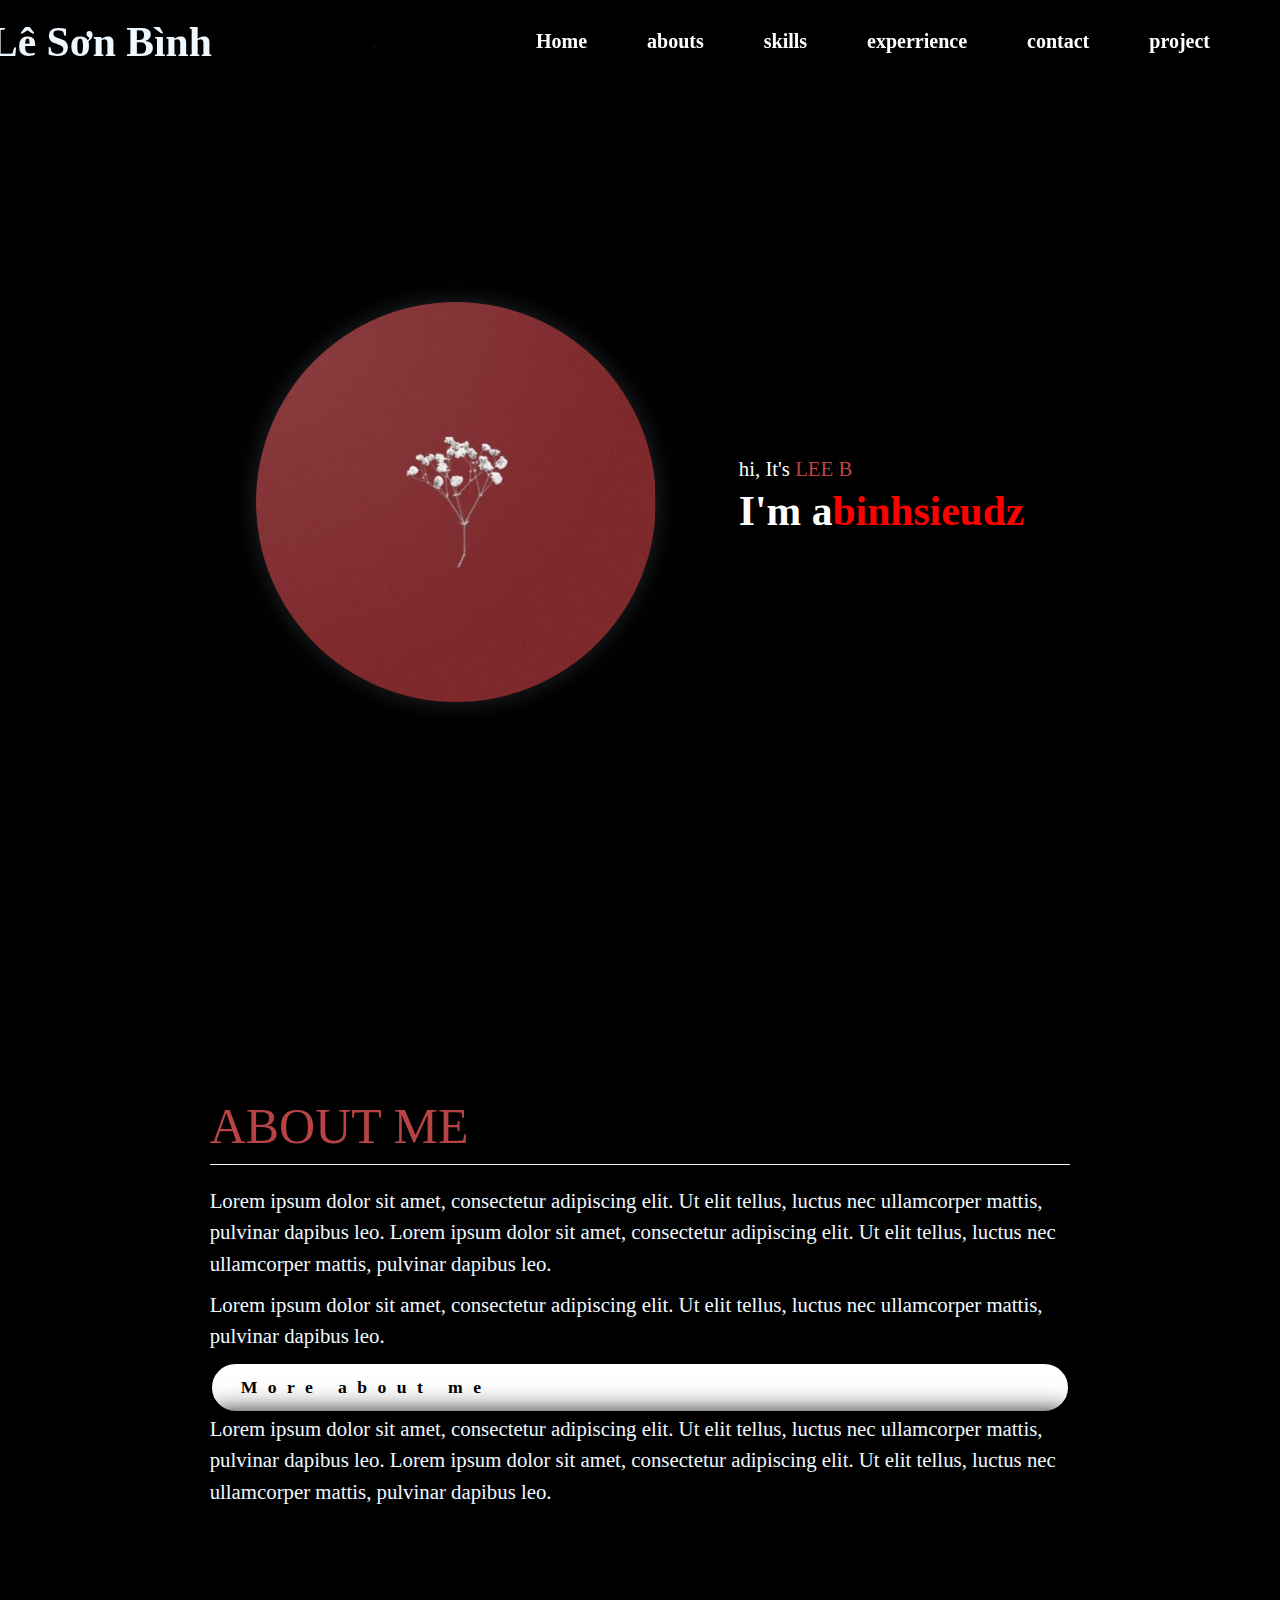
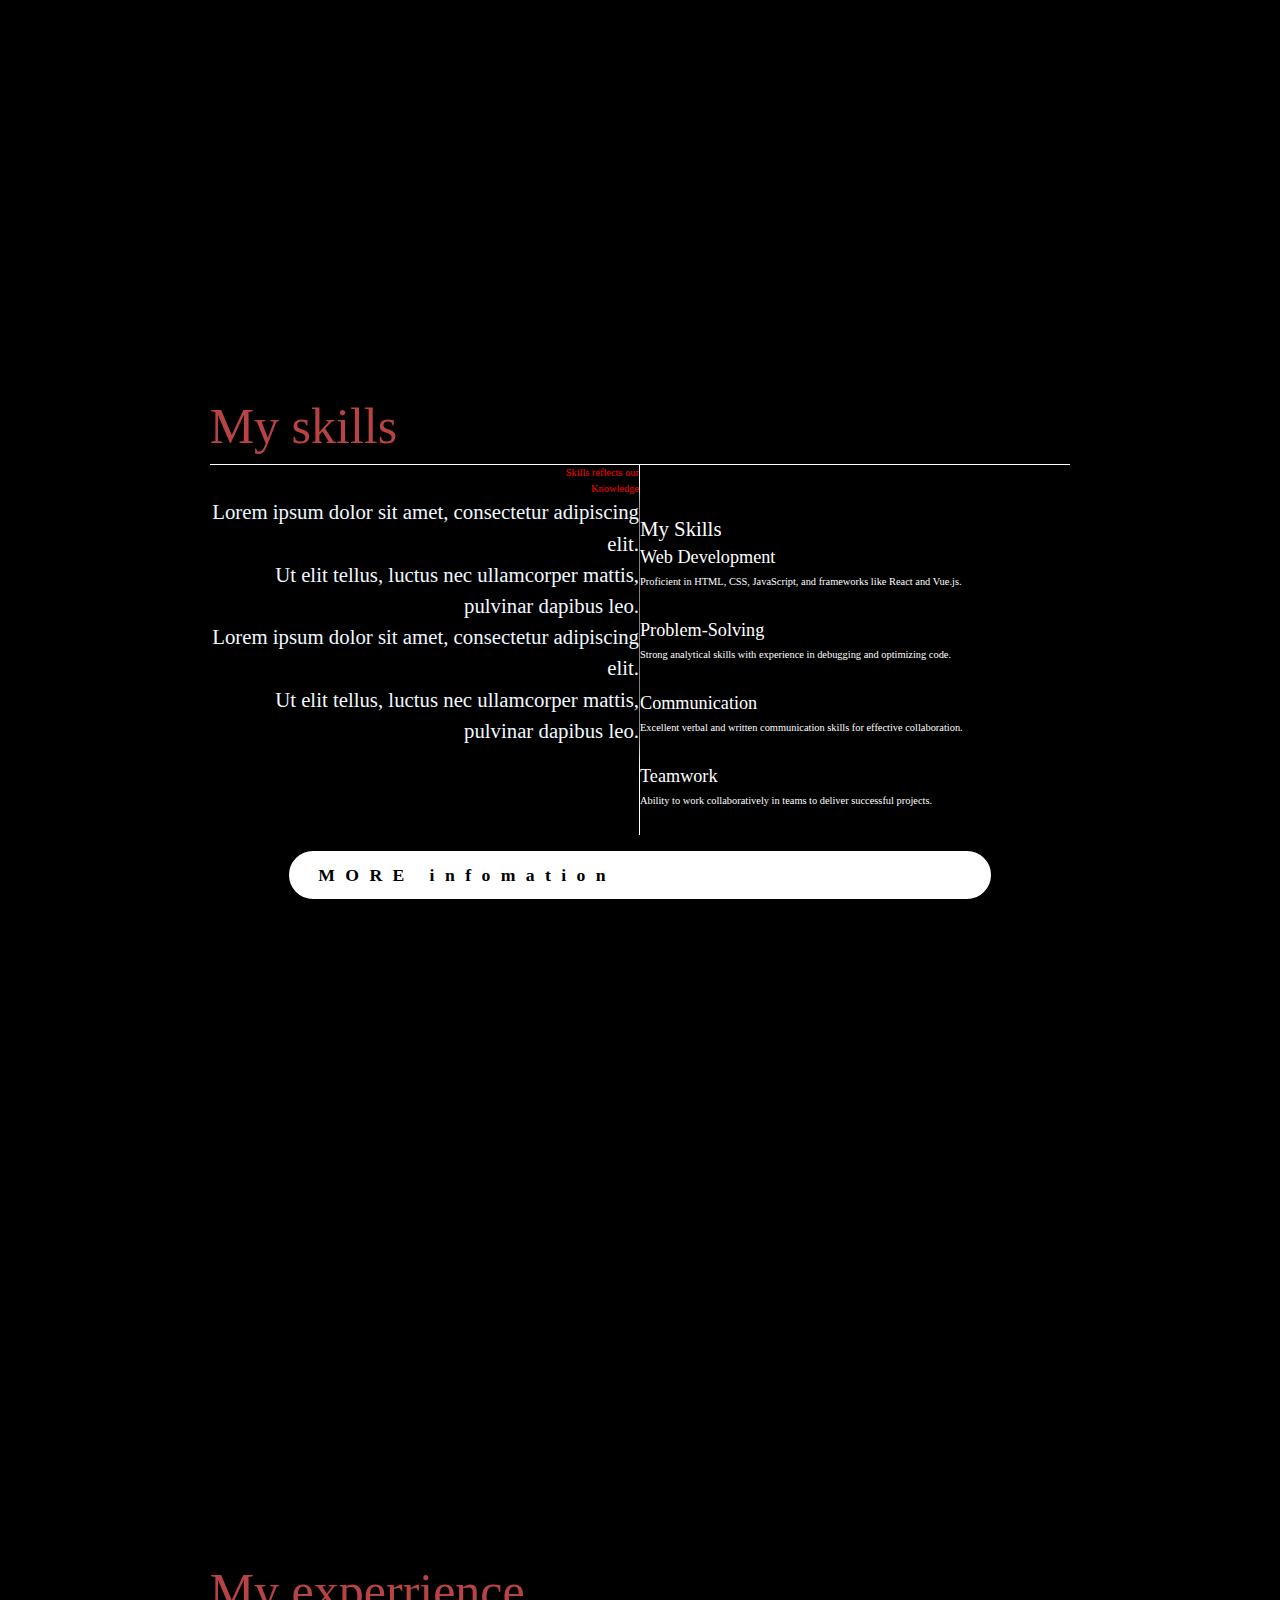
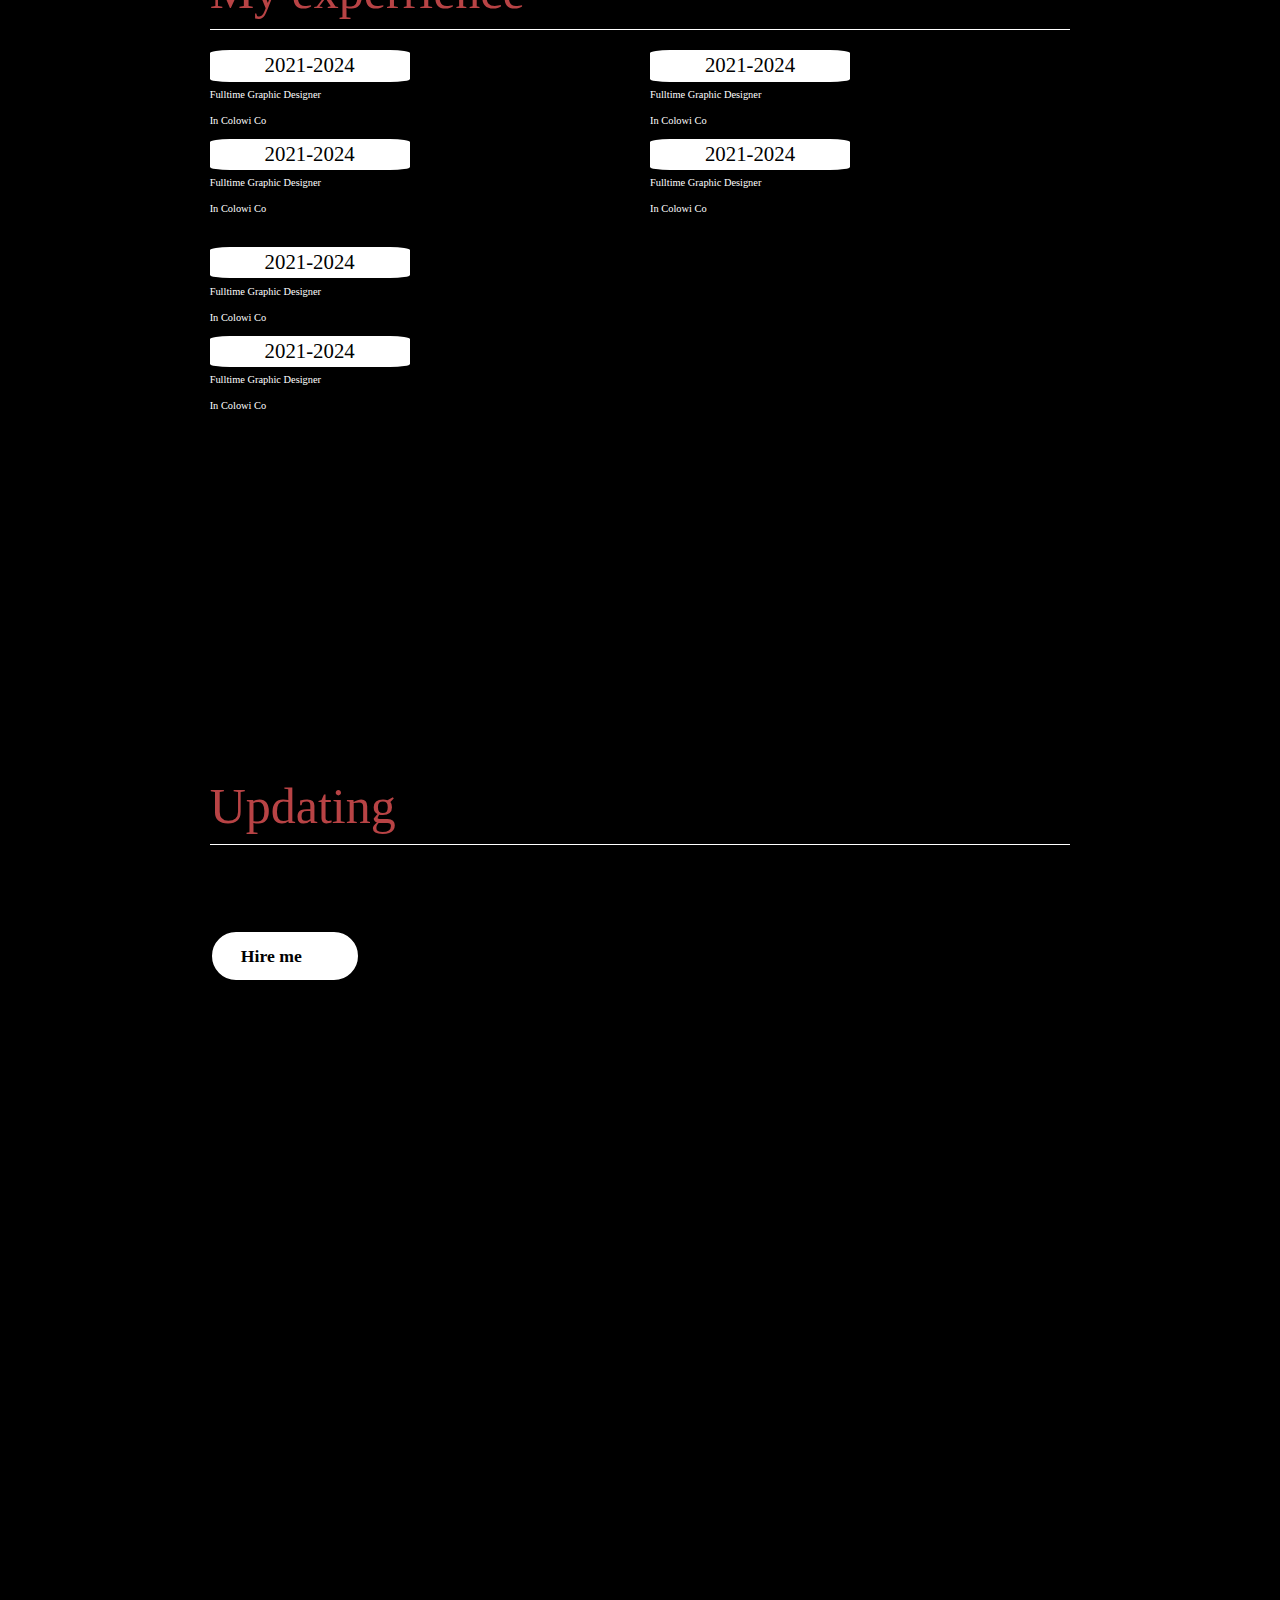
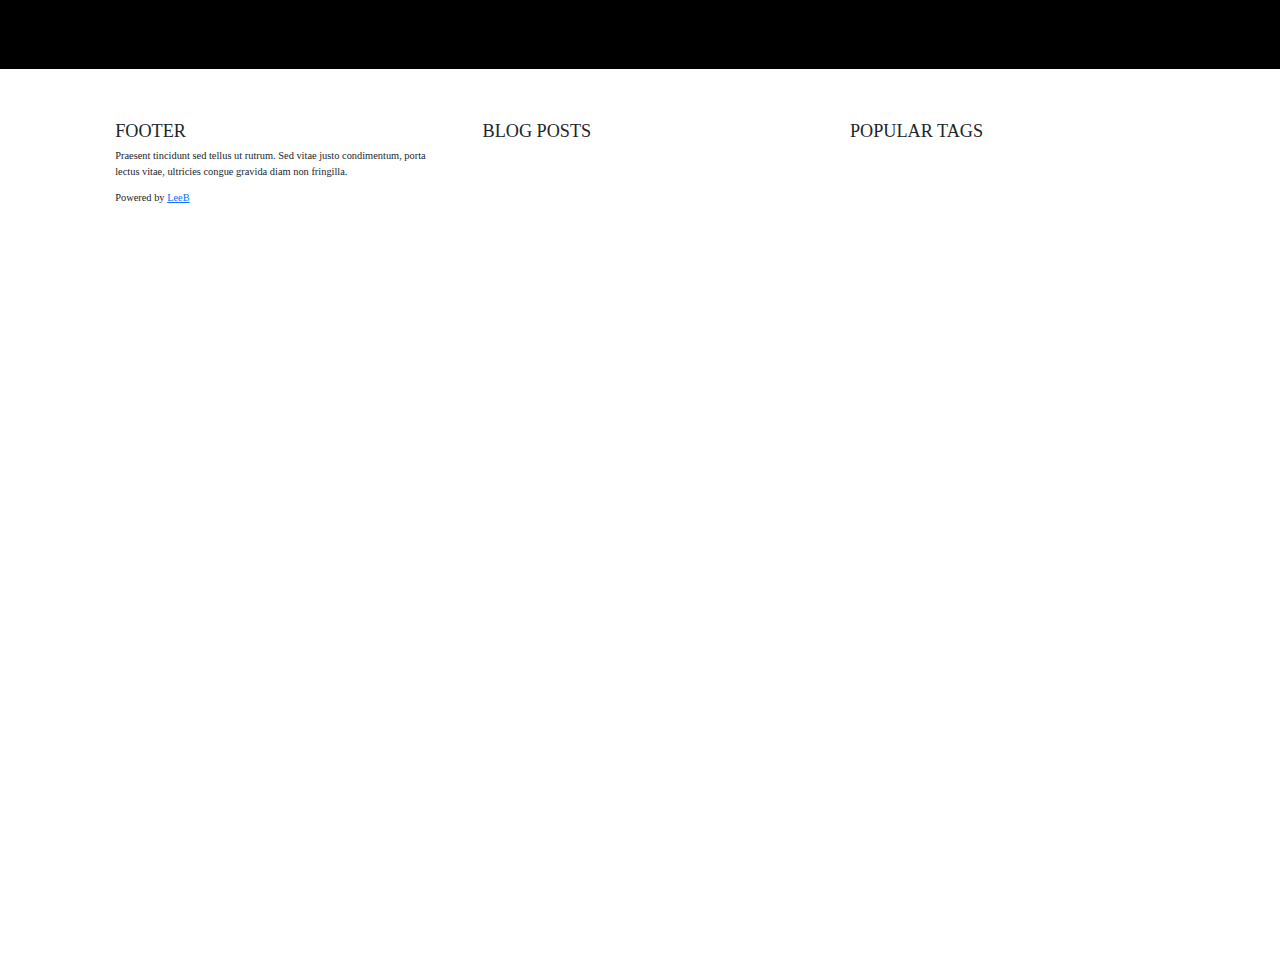
<file: index.html>
<!doctype html>
<html><!-- InstanceBegin template="/Templates/home.dwt" codeOutsideHTMLIsLocked="false" -->
<head>
<meta charset="utf-8">
<title>Untitled Document</title>
<link rel="stylesheet" href="baitapweb/baitaplon/home/home.css">
<link href="https://unpkg.com/boxicons@2.1.4/css/boxicons.min.css" rel="stylesheet">
<link href="https://cdn.jsdelivr.net/npm/bootstrap@5.3.3/dist/css/bootstrap.min.css" rel="stylesheet" 
integrity="sha384-QWTKZyjpPEjISv5WaRU9OFeRpok6YctnYmDr5pNlyT2bRjXh0JMhjY6hW+ALEwIH" crossorigin="anonymous">
<script src="https://cdn.jsdelivr.net/npm/bootstrap@5.3.3/dist/js/bootstrap.bundle.min.js" 
integrity="sha384-YvpcrYf0tY3lHB60NNkmXc5s9fDVZLESaAA55NDzOxhy9GkcIdslK1eN7N6jIeHz" crossorigin="anonymous">
</script>
</head>

<body>
	<section id="all">
	  <div id="head">
        <a href="#" class="logo" style="position: relative; top:0%">Lê Sơn Bình</a>,
            
            <nav>
                <div class="navbar navbar-expand-xl  text-black width:5rem">
                    <button class="navbar-toggler bg-white" data-bs-toggle="collapse" data-bs-target="#nav">
                        <span class="navbar-toggler-icon backgruond:(black,white) " id="navlogo"></span>
                    </button> 
                    <div class="collapse navbar-collapse" id="nav"> 
                        <div class="navbar-nav">
                            <ul class="navbar-nav"> 
                <a href="#">Home</a>
                <a href="#about">abouts</a>
                <a href="#skills">skills</a>
                <a href="#experrience">experrience</a>
                <a href="#contact">contact</a>
				<a href="project_mau.html">project</a>
                            </ul>
                        </div>
                    </div>
                </div>
            </nav>
        </div>
	  <!-- InstanceBeginEditable name="HOME_MAU" -->
      <section class="home">
        <div class="home-img"> <img src="img/f516f4b3-6bdd-45ef-9ed6-062fb7f49faf.jpg" alt="avt"> </div>
        <div class="home-content">
          <h2>hi, It's<span> LEE B</span></h2>
          <h3 class="typing-test">I'm a<span></span></h3>
          <p></p>
          <div class="small-icon"> <a href="#"><i class=""></i></a> </div>
        </div>
      </section>
      <!--About-->
      <section id="about">
        <h1 style="line-height: 80px; color: black;">ABOUT</h1>
        <div class="title" style="margin-bottom: 20px;border-bottom: 1px solid white"><span>ABOUT ME</span></div>
        <p class="ab">Lorem ipsum dolor sit amet, consectetur adipiscing elit.
          Ut elit tellus, luctus nec ullamcorper mattis, pulvinar dapibus leo.
          Lorem ipsum dolor sit amet, consectetur adipiscing elit. 
          Ut elit tellus, luctus nec ullamcorper mattis, pulvinar dapibus leo.</p>
        <p class="ab">Lorem ipsum dolor sit amet, consectetur adipiscing elit.
          Ut elit tellus, luctus nec ullamcorper mattis, pulvinar dapibus leo. </p>
        <a href="about_mau.html" id="btn1" target="_blank">More about me</a>
        <p class="ab">Lorem ipsum dolor sit amet, consectetur adipiscing elit. Ut elit tellus, 
          luctus nec ullamcorper mattis, pulvinar dapibus leo.
          Lorem ipsum dolor sit amet, consectetur adipiscing elit.
          Ut elit tellus, luctus nec ullamcorper mattis, pulvinar dapibus leo.</p>
      </section>
      <!--SKills-->
      <section classs="skills" id="skills">
        <h1 style="line-height: 80px; color: black;">ABOUT</h1>
        <div class="content">
          <div class="title" style="border-bottom: 1px solid white"><span>My skills</span></div>
          <div class="skills-details">
            <div class="text">
              <div class="topic" style="color: red"> Skills reflects our<br>
                Knowledge </div>
              <p class="kynang">Lorem ipsum dolor sit amet, consectetur adipiscing elit. <br>
                Ut elit tellus, luctus nec ullamcorper mattis, pulvinar dapibus leo. <br>
                Lorem ipsum dolor sit amet, consectetur adipiscing elit. <br>
                Ut elit tellus, luctus nec ullamcorper mattis, pulvinar dapibus leo.</p>
            </div>
            <section id="skills">
              <h2>My Skills</h2>
              <div class="skills">
                <div class="skill" style="--skill-level: 90%;">
                  <h3>Web Development</h3>
                  <p>Proficient in HTML, CSS, JavaScript, and frameworks like React and Vue.js.</p>
                  <div class="progress-bar"> <span></span> </div>
                </div>
                <div class="skill" style="--skill-level: 80%;">
                  <h3>Problem-Solving</h3>
                  <p>Strong analytical skills with experience in debugging and optimizing code.</p>
                  <div class="progress-bar"> <span></span> </div>
                </div>
                <div class="skill" style="--skill-level: 85%;">
                  <h3>Communication</h3>
                  <p>Excellent verbal and written communication skills for effective collaboration.</p>
                  <div class="progress-bar"> <span></span> </div>
                </div>
                <div class="skill" style="--skill-level: 75%;">
                  <h3>Teamwork</h3>
                  <p>Ability to work collaboratively in teams to deliver successful projects.</p>
                  <div class="progress-bar"> <span>&nbsp;</span> </div>
                </div>
              </div>
              <div> <a href="skill_mau.html" id="btn1" target="_blank">MORE infomation</a> </div>
            </section>
          </div>
        </div>
      </section>
      <!--EXPER-->
      <section id="experrience">
        <h1 style="line-height: 80px; color: black;">experrience</h1>
        <div class="title" style="margin-bottom: 20px;border-bottom: 1px solid white;"><span>My experrience</span></div>
        <div id="ex">
          <div id="header">
            <div class="smallbox">
              <h2>2021-2024</h2>
              <p>Fulltime Graphic Designer</p>
              <p>In Colowi Co</p>
            </div>
            <div class="smallbox">
              <h2>2021-2024</h2>
              <p>Fulltime Graphic Designer</p>
              <p>In Colowi Co</p>
            </div>
          </div>
          <div id="sidebar">
            <div class="smallbox">
              <h2>2021-2024</h2>
              <p>Fulltime Graphic Designer</p>
              <p>In Colowi Co</p>
            </div>
            <div class="smallbox">
              <h2>2021-2024</h2>
              <p>Fulltime Graphic Designer</p>
              <p>In Colowi Co</p>
            </div>
          </div>
          <div id="content">
            <div class="smallbox">
              <h2>2021-2024</h2>
              <p>Fulltime Graphic Designer</p>
              <p>In Colowi Co</p>
            </div>
            <div class="smallbox">
              <h2>2021-2024</h2>
              <p>Fulltime Graphic Designer</p>
              <p>In Colowi Co</p>
            </div>
          </div>
        </div>
      </section>
      <section id="contact">
        <div class="title" style="position: relative;bottom: 0%; border-bottom: 1px solid white;"><span>Updating</span></div>
        <h1 style="line-height: 80px; color: black;">ABOUT</h1>
        <a href="contact_mau.html" id="btn" target="_blank">Hire me</a> </section>
	  <!-- InstanceEndEditable --></section>
<!-- InstanceBeginEditable name="HOME_MAU1" -->
		<section class="foot" style="display: flex;justify-content: space-between;">
		  <div id="Lfoot" style="width: 30%">
		    <h3>FOOTER</h3>
		    <p>Praesent tincidunt sed tellus ut rutrum. Sed vitae justo condimentum, porta lectus vitae, ultricies congue gravida diam non fringilla.</p>
		    <p>Powered by <a href="https://www.facebook.com/sonbinh.goodboy/photos" target="_blank">LeeB</a></p>
	      </div>
		  <div id="Cfoot" style="width: 30%;display: inline;">
		    <h3>BLOG POSTS</h3>
		    <box-icon style="width:50px" name="phone"></box-icon>
		    <box-icon type="logo" name="meta"></box-icon>
	      </div>
		  <div id="Rfoot" style="width: 30%">
		    <h3>POPULAR TAGS</h3>
		    <p></p>
	      </div>
</section>
<!-- InstanceEndEditable -->
</body>	

<!-- InstanceEnd --></html>
</file>
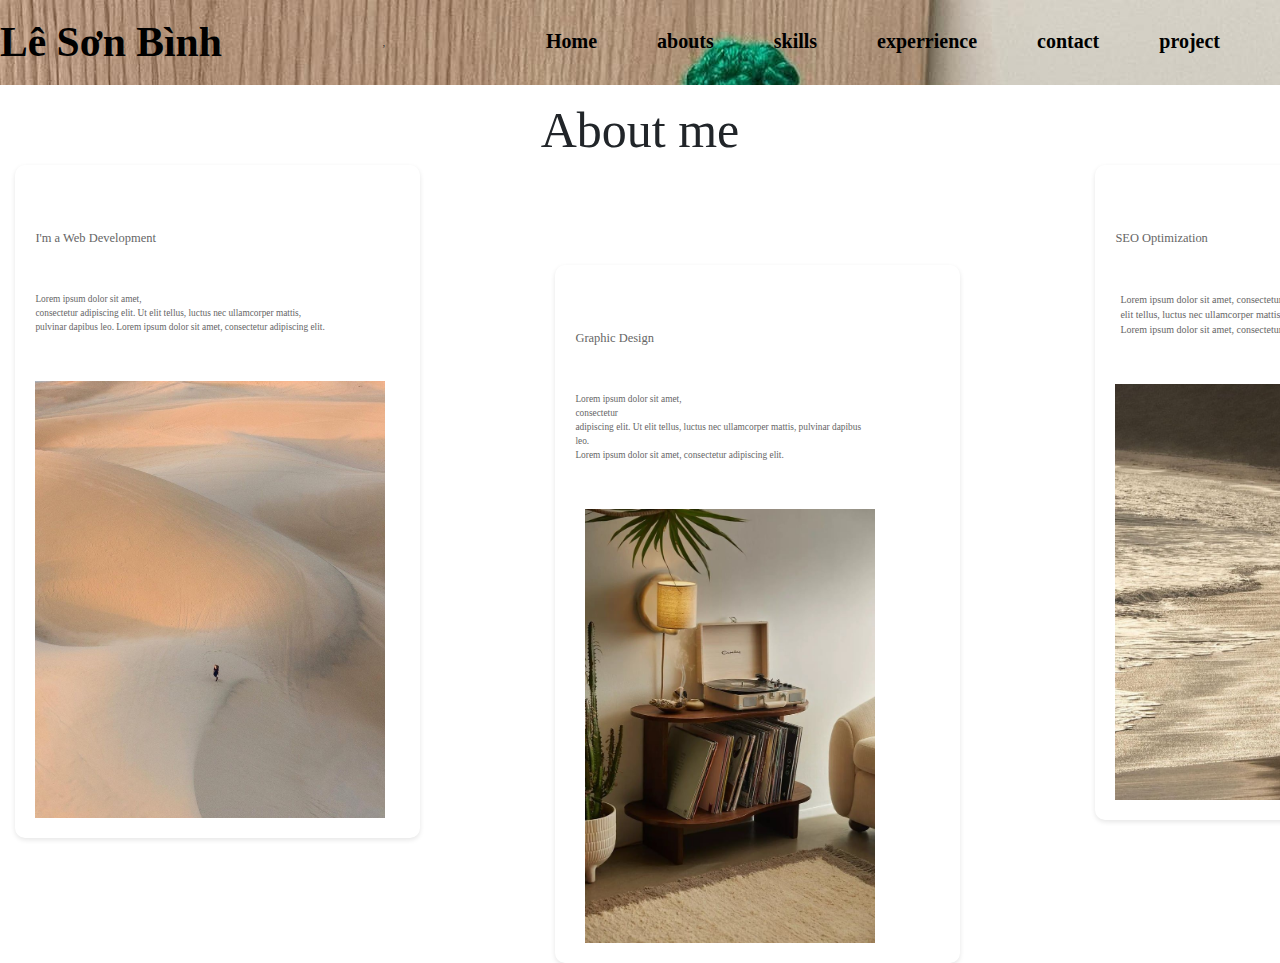
<file: about_mau.html>
<!doctype html>
<html><!-- InstanceBegin template="/Templates/about.dwt" codeOutsideHTMLIsLocked="false" -->
<head>
<meta charset="utf-8">
<title>Untitled Document</title>
<link rel="stylesheet" href="baitapweb/baitaplon/about/about.css">
<link href="https://cdn.jsdelivr.net/npm/bootstrap@5.3.3/dist/css/bootstrap.min.css" rel="stylesheet" 
integrity="sha384-QWTKZyjpPEjISv5WaRU9OFeRpok6YctnYmDr5pNlyT2bRjXh0JMhjY6hW+ALEwIH" crossorigin="anonymous">
<script src="https://cdn.jsdelivr.net/npm/bootstrap@5.3.3/dist/js/bootstrap.bundle.min.js" 
integrity="sha384-YvpcrYf0tY3lHB60NNkmXc5s9fDVZLESaAA55NDzOxhy9GkcIdslK1eN7N6jIeHz" crossorigin="anonymous">
</script>
</head>
<body>
 <div id="head">
    <a href="#" class="logo" style="position: relative; top:0%">Lê Sơn Bình</a>,
        
        <nav>
            <div class="navbar navbar-expand-xl  text-black width:5rem">
                <button class="navbar-toggler bg-white" data-bs-toggle="collapse" data-bs-target="#nav">
                    <span class="navbar-toggler-icon backgruond:(black,white) " id="navlogo"></span>
                </button> 
                <div class="collapse navbar-collapse" id="nav"> 
                    <div class="navbar-nav">
                        <ul class="navbar-nav"> 
							<a href="index.html" target="_blank">Home</a>
							<a href="about_mau.html">abouts</a>
							<a href="skill_mau.html" target="_blank">skills</a>
							<a href="skill_mau.html">experrience</a>
							<a href="contact_mau.html" target="_blank">contact</a>
							<a href="project_mau.html">project</a>
							
                        </ul>
                    </div>
                </div>
            </div>
        </nav>
    </div>
<!-- InstanceBeginEditable name="about_mau" -->
	<section class="body">
	  <div style="padding-top: 100px;text-align: center;" class="head">
	    <h2 style="font-size: 50px;transition: 1s ease">About me</h2>
      </div>
	  <div class="services" style="display: flex;justify-content: space-between;">
	    <div id="Lbody" style="margin-left: 10px;">
	      <div class="box"> <i class="fas fa-code"></i>
	        <h3>I'm a Web Development</h3>
	        <p >Lorem ipsum dolor sit amet,<br>
	          consectetur adipiscing elit.
	          Ut elit tellus, luctus nec
	          ullamcorper mattis,<br>
	          pulvinar dapibus leo.
	          Lorem ipsum dolor sit amet, consectetur adipiscing elit.</p>
	        <img style="width: 70%" src="img/sand.jpg"> </div>
        </div>
	    <div id="Cbody" style="padding-top: 100px">
	      <div class="box"> <i class="fas fa-paint-brush"></i>
	        <h3>Graphic Design</h3>
	        <p style="width: 60%">Lorem ipsum dolor sit amet, <br>
	          consectetur<br>
	          adipiscing elit.
	          Ut elit tellus, luctus nec ullamcorper mattis, pulvinar dapibus leo.<br>
	          Lorem ipsum dolor sit amet, consectetur adipiscing elit.</p>
	        <img style="width: 60%;padding-left: 10px;" src="img/98319670-5cfc-4704-b4d7-1bb8b56c75b7.jpg"> </div>
        </div>
	    <div id="Rbody" >
	      <div class="box"> <i class="fas fa-search"></i>
	        <h3>SEO Optimization</h3>
	        <p style="margin-left: 5px;;font-size: 10px;font-family: Georgia;box-shadow: black;width:50%">Lorem ipsum dolor sit amet, 	consectetur adipiscing elit.
	          Ut elit tellus, luctus nec ullamcorper mattis, pulvinar dapibus leo.
	          Lorem ipsum dolor sit amet, consectetur adipiscing elit.</p>
	        <img style="width: 70%" src="img/sea.jpg"> </div>
        </div>
      </div>
</section>
<!-- InstanceEndEditable -->
</body>
<!-- InstanceEnd --></html>
</file>
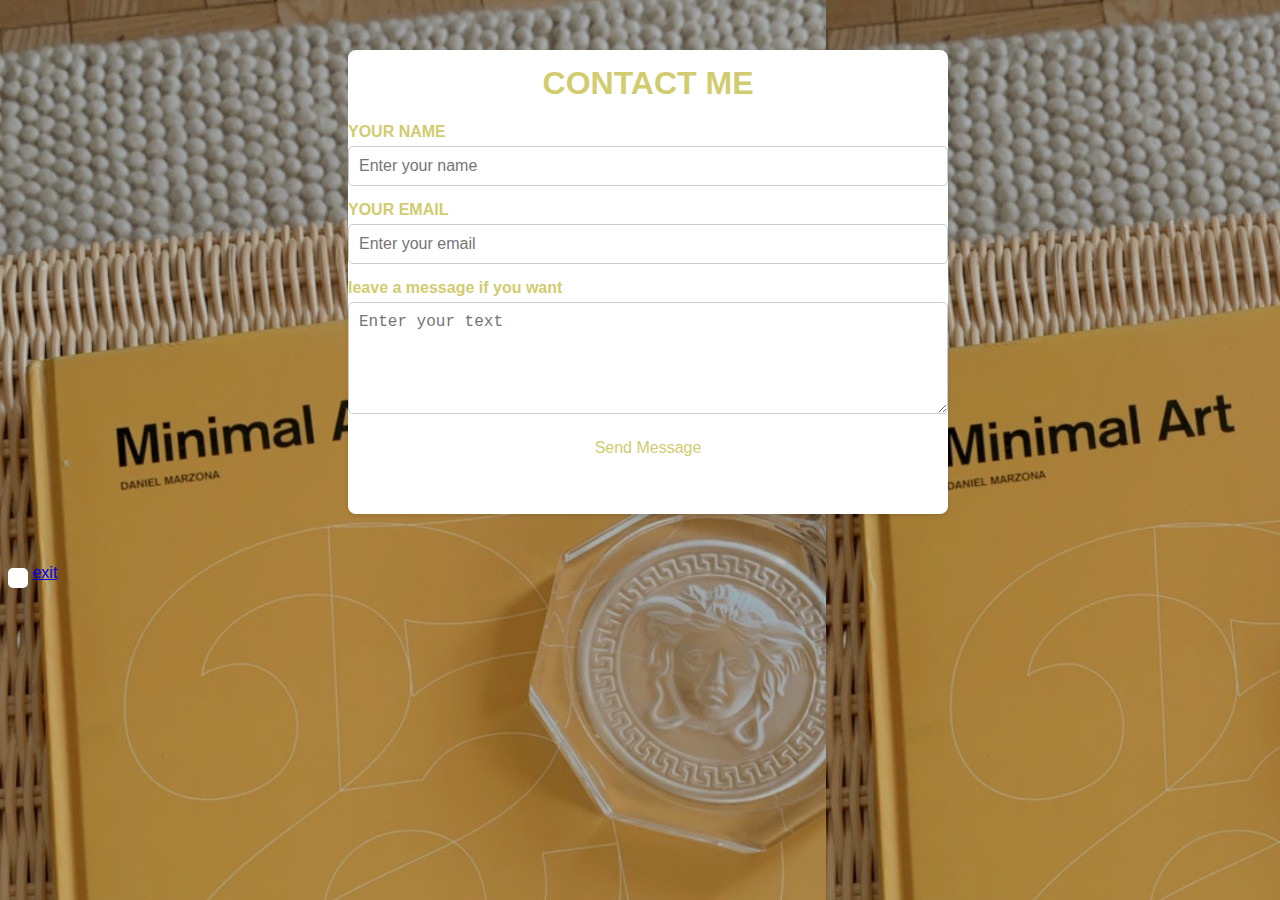
<file: contact_mau.html>
<!doctype html>
<html><!-- InstanceBegin template="/Templates/contact.dwt" codeOutsideHTMLIsLocked="false" -->
<head>
<meta charset="utf-8">
<title>Untitled Document</title>
<link rel="stylesheet" href="baitapweb/baitaplon/contact/contact.css">
</head>

<body>
	<section id="all">
    <div class="container">
        <h1 style="color: #D1CC70">CONTACT ME</h1>
        <form action="#" method="post">
            <label for="name" style="color: #D1CC70">YOUR NAME</label>
            <input type="text" id="Name" name="name" placeholder="Enter your name" required>

            <label for="email" style="color: #D1CC70">YOUR EMAIL</label>
            <input type="email" id="Email" name="email" placeholder="Enter your email" required>

            <label for="message" style="color: #D1CC70" >leave a message if you want</label>
            <textarea id="message" id="Message" rows="5" placeholder="Enter your text"></textarea>

            <button type="submit" onclick="send()" style="color: #D1CC70"><a href="#" style="color: #D1CC70">Send Message</a></button>
            <p id="in"></p>
        </form>
    </div>
    <!-- InstanceBeginEditable name="contact_mau" -->
    <button style="text-decoration: none"></button>
    <a href="index.html">exit</a><!-- InstanceEndEditable --></section>
	<script src="baitapweb/baitaplon/contact/contact.js"></script>
</body>
<!-- InstanceEnd --></html>
</file>
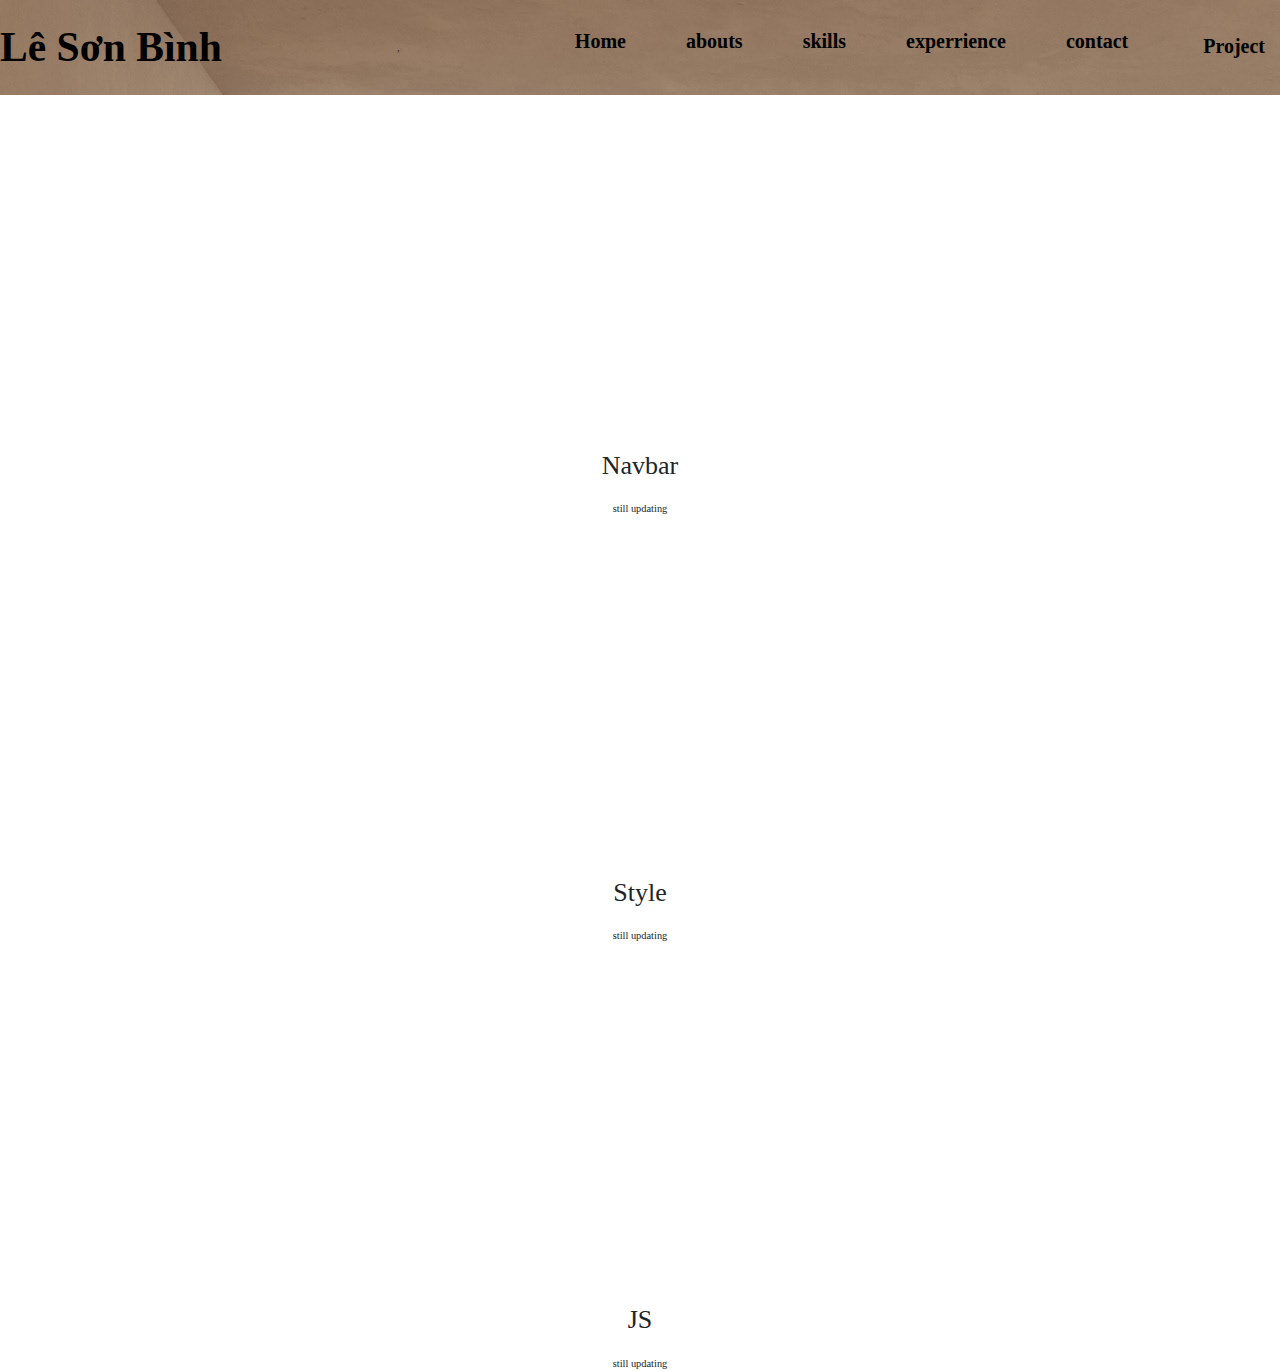
<file: project_mau.html>
<!doctype html>
<html><!-- InstanceBegin template="/Templates/project.dwt" codeOutsideHTMLIsLocked="false" -->
<head>
<meta charset="utf-8">
<title>Untitled Document</title>
<link rel="stylesheet" href="baitapweb/baitaplon/project/project.css">
<link href="https://cdn.jsdelivr.net/npm/bootstrap@5.3.3/dist/css/bootstrap.min.css" rel="stylesheet" 
integrity="sha384-QWTKZyjpPEjISv5WaRU9OFeRpok6YctnYmDr5pNlyT2bRjXh0JMhjY6hW+ALEwIH" crossorigin="anonymous">
<script src="https://cdn.jsdelivr.net/npm/bootstrap@5.3.3/dist/js/bootstrap.bundle.min.js" 
integrity="sha384-YvpcrYf0tY3lHB60NNkmXc5s9fDVZLESaAA55NDzOxhy9GkcIdslK1eN7N6jIeHz" crossorigin="anonymous">
</script>
</head>

<body>
 <div id="head">
        <a href="#" class="logo" style="position: relative; top:0%">Lê Sơn Bình</a>,
            
            <nav>
                <div class="navbar navbar-expand-lg  text-black width:5rem">
                    <button class="navbar-toggler bg-white" data-bs-toggle="collapse" 
                    data-bs-target="#nav">
                        <span class="navbar-toggler-icon backgruond:(black,white) "
                         id="navlogo"></span>
                    </button> 
                    <div class="collapse navbar-collapse" id="nav"> 
                        <div class="navbar-nav">
                            <ul class="navbar-nav"> 
                               <a href="index.html" target="_blank">Home</a>
							<a href="about_mau.html">abouts</a>
							<a href="skill_mau.html" target="_blank">skills</a>
							<a href="skill_mau.html">experrience</a>
							<a href="contact_mau.html" target="_blank">contact</a>
								 <li class="nav-item" href="#"><a href="#">Project</a>
                                    <ul>
                                        <li class="nav-item"><a href="#1">1</a></li>
                                        <li class="nav-item"><a href="#2">2</a></li>
                                        <li class="nav-item"><a href="#3">3</a></li>
                                    </ul>
                                </li>
                            </ul>
                        </div>
                    </div>
                </div>
            </nav>
	 </div>
 <!-- InstanceBeginEditable name="project_mau" -->
 <div style="padding-top: 100px;text-align: center" id="body">
   <section style="padding-top: 200px" id="1">
     <h1 style="margin-top: 150px">Navbar</h1>
     <p style="margin-top: 20px">still updating</p>
     <span></span> </section>
   <section style="padding-top: 200px" id="2">
     <h1 style="margin-top: 150px">Style</h1>
     <p style="margin-top: 20px">still updating</p>
     <span></span> </section>
   <section style="padding-top: 200px" id="3">
     <h1 style="margin-top: 150px">JS</h1>
     <p style="margin-top: 20px">still updating</p>
     <span></span> </section>
 </div>
 <!-- InstanceEndEditable -->
</body>
<!-- InstanceEnd --></html>
</file>
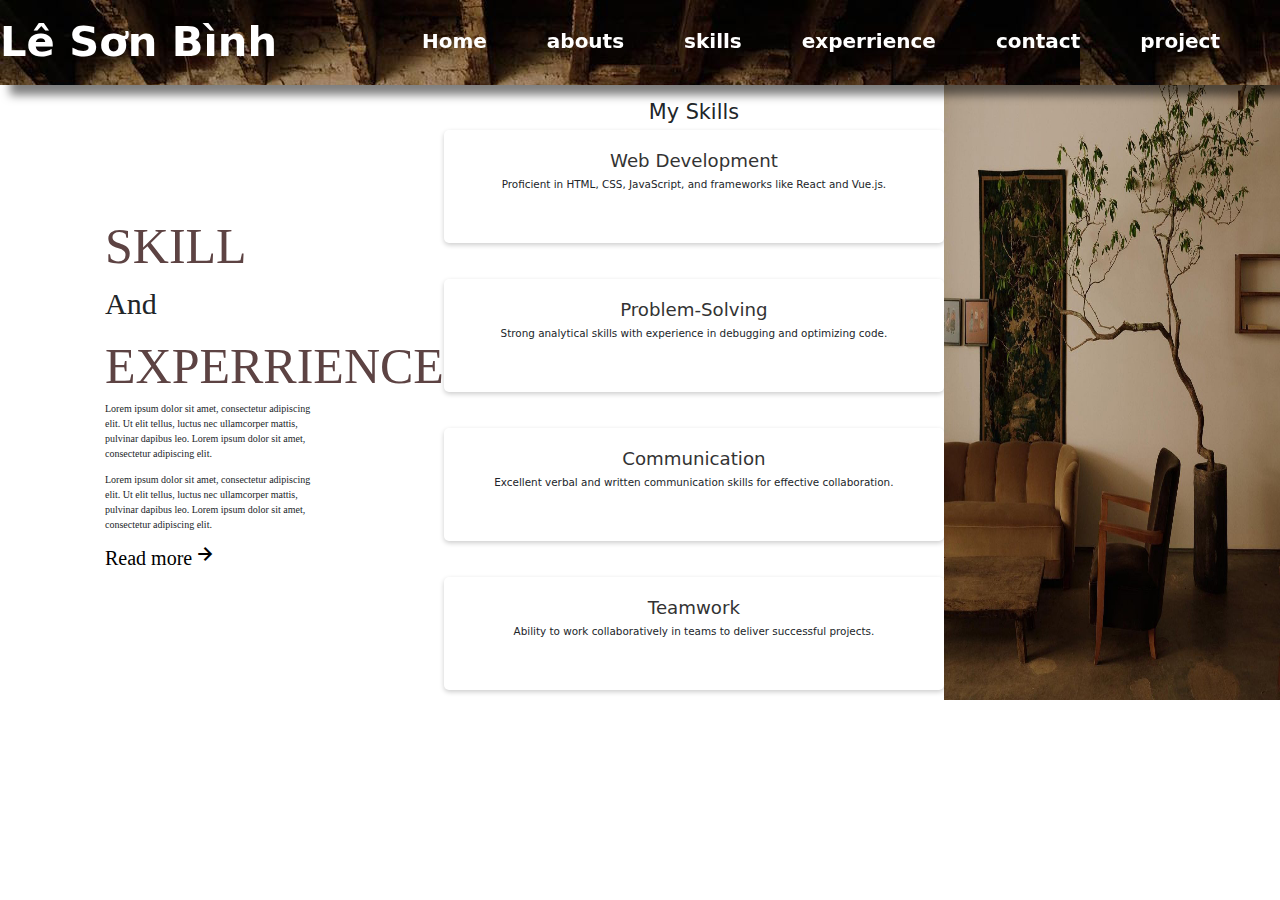
<file: skill_mau.html>
<!doctype html>
<html><!-- InstanceBegin template="/Templates/skill.dwt" codeOutsideHTMLIsLocked="false" -->
<head>
<meta charset="utf-8">
<title>Untitled Document</title>
<link rel="stylesheet" href="baitapweb/baitaplon/skill/skill.css">
	<link href='https://unpkg.com/boxicons@2.1.4/css/boxicons.min.css' rel='stylesheet'>

<link href="https://cdn.jsdelivr.net/npm/bootstrap@5.3.3/dist/css/bootstrap.min.css" rel="stylesheet" 
integrity="sha384-QWTKZyjpPEjISv5WaRU9OFeRpok6YctnYmDr5pNlyT2bRjXh0JMhjY6hW+ALEwIH" crossorigin="anonymous">
<script src="https://cdn.jsdelivr.net/npm/bootstrap@5.3.3/dist/js/bootstrap.bundle.min.js" 
integrity="sha384-YvpcrYf0tY3lHB60NNkmXc5s9fDVZLESaAA55NDzOxhy9GkcIdslK1eN7N6jIeHz" crossorigin="anonymous">
</script>
</head>
 <body>
    <div id="head">
        <a href="#" class="logo" style="position: relative; top:0%">Lê Sơn Bình</a>,
            
            <nav>
                <div class="navbar navbar-expand-xl  text-black width:5rem">
                    <button class="navbar-toggler bg-white" data-bs-toggle="collapse" data-bs-target="#nav">
                        <span class="navbar-toggler-icon backgruond:(black,white) " id="navlogo"></span>
                    </button> 
                    <div class="collapse navbar-collapse" id="nav"> 
                        <div class="navbar-nav">
                            <ul class="navbar-nav"> 
                       		<a href="index.html" target="_blank">Home</a>
							<a href="about_mau.html">abouts</a>
							<a href="skill_mau.html" target="_blank">skills</a>
							<a href="skill_mau.html">experrience</a>
							<a href="contact_mau.html" target="_blank">contact</a>
							<a href="project_mau.html">project</a>
                            </ul>
                        </div>
                    </div>
                </div>
            </nav>
        </div>
    <!-- InstanceBeginEditable name="SKILL_MAU" -->
    <section class="header">
      <div id="Lheader" style="background-color:#FFFFFF;height: 700px;width: 40%">
        <p style="color:  greenyellow;margin-bottom: 200px;">skill</p>
        <h1 class="Ex">SKILL</h1>
        <p style="margin-left: 105px;;font-size: 30px;font-family: Georgia;box-shadow: black;width:20%">And</p>
        <h1 class="Ex" >EXPERRIENCE</h1>
        <p style="margin-left: 105px;;font-size: 10px;font-family: Georgia;box-shadow: black;width:50%">Lorem ipsum dolor sit amet, 	consectetur adipiscing elit.
          Ut elit tellus, luctus nec ullamcorper mattis, pulvinar dapibus leo.
          Lorem ipsum dolor sit amet, consectetur adipiscing elit.</p>
        <p style="margin-left: 105px;;font-size: 10px;font-family: Georgia;box-shadow: black;width:50%">Lorem ipsum dolor sit amet, 	consectetur adipiscing elit.
          Ut elit tellus, luctus nec ullamcorper mattis, pulvinar dapibus leo.
          Lorem ipsum dolor sit amet, consectetur adipiscing elit.</p>
        <a class="read"href="https://www.facebook.com/sonbinh.goodboy" target="_blank">Read more<i style="font-size: 25px;color: black" class='bx bx-right-arrow-alt'></i></a> </div>
      <div id="Cheader" style="margin-top: 100px">
        <h2 style="text-align: center">My Skills</h2>
        <div class="skills">
          <div class="skill" style="--skill-level: 90%;">
            <h3>Web Development</h3>
            <p>Proficient in HTML, CSS, JavaScript, and frameworks like React and Vue.js.</p>
            <div class="progress-bar"> <span></span> </div>
          </div>
          <div class="skill" style="--skill-level: 80%;">
            <h3>Problem-Solving</h3>
            <p>Strong analytical skills with experience in debugging and optimizing code.</p>
            <div class="progress-bar"> <span></span> </div>
          </div>
          <div class="skill" style="--skill-level: 85%;">
            <h3>Communication</h3>
            <p>Excellent verbal and written communication skills for effective collaboration.</p>
            <div class="progress-bar"> <span></span> </div>
          </div>
          <div class="skill" style="--skill-level: 75%;">
            <h3>Teamwork</h3>
            <p>Ability to work collaboratively in teams to deliver successful projects.</p>
            <div class="progress-bar"> <span></span> </div>
          </div>
        </div>
      </div>
      <div id="Rheader" style="background-color: greenyellow;height: 700px;width: 40%"> <img src="img/fd4d313a-1322-4e82-82b1-96969dbe18e2.png"> </div>
    </section>
    <!-- InstanceEndEditable -->
 </body>
<!-- InstanceEnd --></html>
</file>
<file: baitapweb/baitaplon/home/home.css>
/* CSS Document */

* {
    margin: 0;
    padding: 0;
    box-sizing: border-box;
    border: none;
    outline: none;
    font-family: Cambria, "Hoefler Text", 
    "Liberation Serif", Times, "Times New Roman", "serif";
    
}
#all{
	background-color: black
}
html {
    font-size: 65%
}

body {
    width: 100%;
    height: 100vh;
    overflow-x: hidden;
    background-color: black;
}
@media (max-width:750px){
	body{
		
	}
}
#head {
    position: fixed;
	top:0%;
	right: 10px;
    width: 100%;
    background-color: transparent;
    filter: drop-shadow(10px 10px 5px rgba(0, 0, 0, 0.5));
    display: flex;
    justify-content: space-between;
    align-items: center;
    z-index: 100;	
}
.logo {
    font-size: 4rem;
    color: aliceblue;
    font-weight: 800;
    cursor:default;
    transition: 0.5s ease;
    text-decoration: none;
}

    .logo:hover {
        transform: scale(1.1);
    }
@media (max-width:750px){
    .logo{
        position: fixed;
    }
}
nav a {
    font-size: 2.3rem;
    color: white;
    margin-left: 1rem;
    font-weight: 700;
    transition: 0.5s ease;
    border-bottom: 3px solid transparent;
}

    nav a:hover,
    nav a.active {
        color:white ;
        border-bottom: 3px solid #000000;
    }

@media (max-width:992px) {
    nav {
        position: relative;
        top:0;
        width: 20%;
        border-left: 3px solid white;
        border-bottom: 3px solid white;
        border-bottom-left-radius: 2rem;
        border-top-left-radius: 2rem;
        padding: 2rem;
        background-color: black;
        border-top: 0.1rem solid white;
    }

@media (max-width:750px) {
    #navlogo{
        position: relative;
		right: 0px;
    }
    
}
}            
@media (max-width:750px){
    .logo{
        position: fixed;
        left: 2rem;
    }
}                                  


nav.active {
    display: flex;
}

nav a {
    font-size: 20px;
    margin: 2rem 0;
    padding-right: 60px;
    text-decoration: none;
}

    nav a:hover,
    nav a.active {
        padding: 1rem;
        border-radius: 0.5rem;
        border-bottom: 0.5rem solid white;
    }

section {
    min-height: 100vh;
    padding: 5rem 9% 5rem;
}

.home {
    display: flex;
    justify-content: center;
    align-items: center;
    gap: 8rem;
    background-color: black;
    text-decoration: none;
}

.home-content h1 {
    font-size: 6rem;
    font-weight: 700;
    line-height: 1.3;
}
.home-content h2{
    color: white;
}
.home-content h3{
    color: white;
}

span {
    color: #B84345;
}

.home-content h3 {
    font-size: 4rem;
    margin-bottom: 1rem;
    font-weight: 700;
    
}

.home-img {
    border-radius: 50%;
}
.home-img img {
    position: relative;
    width: 400px;
    border-radius: 50%;
    box-shadow: 0 0 25px;
    cursor:pointer;
    transition: 0.2s linear;
    }
.home-img :hover {
     font-size: 1.8rem;
     font-weight: 500;
     transform: scale(1.1);
 }
@media(max-width:995px){
    .home{
        flex-direction: column;
        margin: 5rem 4rem;
    }
    .home-content{
        line-height: 0%;
    }
    .home.home-content h3{
        font-size: 2.5rem;
    }
    .home-content h1{
        font-size: 5rem;
    }
    .home-img img{
        width: 350px;
        
}
}
#btn {
    text-align: center;
    display: flex;
    padding: 1rem 2.8rem;
    background-color: white;
    border-radius: 4rem;
    font-size: 1.7rem;
    color: black;
    font-weight: 700;
    border: 2px solid #000000;
    transition: 0.5s ease;
    cursor: pointer;
    text-decoration: none;
    width: 150px;
}
 #btn:hover {
   transform: scale(1.1);
   background-color: #B84345;
   color: white;
   box-shadow: 0 0 25px black;
 }

.typing-test span{
    position:relative;
}
.typing-test{
    font-size:34px;
    font-weight:600;
    min-width:280px;
}
.typing-test span{
    position:relative;
}
.typing-test span::before{
    content:"binhsieudz";
    color:red;
    animation: words 20s infinite;
}
.typing-test span::after{

    content:"";
    background-color:black;
    position:absolute;
    width:calc(100%+8px);
    height:100%;
    border-left:3px solid black;
    animation:cursor 0.6 infinite;
}
@keyframes cursor{
    to{
        border-left:3px solid black;
    }
}
@keyframes words{
    50% {
        content: "binhsieudz";
    }

    50% {
        content: "Photoshop";
    }
	 50% {
        content: "Web Development";
    }

    50% {
        content: "Graphic Design";
    }
}

.smallbox{
    transition: 1s ease;
	color: white;
}
#smallbox:hover{
    transform: scale(1.1);
    background-color: white;
}
#ex h2{
    text-align: center;
    color: black;
    width: 200px;
    height: 3rem;
    border-radius: 10%;
    border: 3px solid white;
    background-color: white;
    transition: 1s ease;
}
#ex h2:hover{
    transform: scale(1.1);
}
@media (max-width:850px){
	#ex{
    display: grid;
    grid-template-columns: repeat(auto-fit, minmax(300px, 1fr));
    gap: 20px;
}
    .smallbox{
        transition: 1s ease;
    }
    #smallbox:hover{
        transform: scale(1.1);
        background-color: white;
    }
    #ex h2{
        text-align: center;
        color: black;
        width: 200px;
        height: 3rem;
        border-radius: 10%;
        border: 3px solid white;
        background-color: white;
        transition: 1s ease;
    }
    #ex h2:hover{
        transform: scale(1.1);
    }
}
#ex{
    display: grid;
    grid-template-columns: repeat(auto-fit, minmax(300px, 1fr));
    gap: 20px;
}
.smallbox {
	align-items: center;
}
  @media (max-width:750px) {
    
  #ex h2{
    border-bottom-left-radius: 2rem;
        border-top-left-radius: 2rem;
  }
}
.ab{
    font-size: 2rem;
    color: aliceblue;
    box-shadow: 0 0 25px black;
}
#btn1 {
	margin-top: 10px;
    text-align: center;
    display: flex;
    padding: 1rem 2.8rem;
    background-color: white;
    border-radius: 4rem;
    font-size: 1.7rem;
    color: black;
    letter-spacing: 1rem;
    font-weight: 700;
    border: 2px solid #000000;
    transition: 0.5s ease;
    cursor: pointer;
    text-decoration: none;
}
 #btn1:hover {
   transform: scale(1.1);
   background-color:#B84345;
   color: white;
   box-shadow: 0 0 25px black;
 }
 
 @media (max-width:750px){
.skills-details{
        width: 100%;
        justify-content: space-between;
    }
.text{
    width: 50%;
    float: left;
    text-align: right;
    border-right: 1px solid white;
    
}
.boxes{
    width: 50%;
    float: right;
    text-align: left;
}
.box{
    border: 1px solid;
    border-radius: 1px solid white;
}
 }

.kynang{
    font-size: 2rem;
    color: aliceblue;
    box-shadow: 0 0 25px black;
}
.skills-details{
    width: 100%;
    justify-content: space-between;
}
.text{
height: 370px;
width: 50%;
float: left;
text-align: right;
border-right: 1px solid white;

}
.boxes{
width: 50%;
float: right;
text-align: left;
}
.box{
    font-size: 2rem;
    color: white;
    width: 200px;
    height: 80px;
    border-radius: 10%;
    border: 3px solid white;
}
.progress-bar {
    background: #e0e0e0;
    border-radius: 5px;
    overflow: hidden;
    position: relative;
    margin-top: 10px;
}

.progress-bar span {
    display: block;
    height: 20px;
    background: #B84345;
    width: 0;
    transition: width 0.5s ease-in-out;
}

.skill:hover .progress-bar span {
    width: var(--skill-level);
}
#skills{
    color: white;
}
.title span{
	font-size: 50px;
	color: #B84345;
}
</file>
<file: baitapweb/baitaplon/about/about.css>
* {
    margin: 0;
    padding: 0;
    box-sizing: border-box;
    border: none;
    outline: none;
    font-family: Cambria, "Hoefler Text", 
    "Liberation Serif", Times, "Times New Roman", "serif";
    
}

html {
    font-size: 65%
}

body {
    width: 100%;
    height: 100vh;
    overflow-x: hidden;
    background-color: black;
}

#head {
    position: fixed;
	top:0%;
    width: 100%;
    background-color: transparent;
    display: flex;
    justify-content: space-between;
    align-items: center;
    z-index: 100;
    background-color: white;
	background-image: url("../../../img/45b637c2-0944-487f-a5ca-99960610a474.jpg")
}

.logo {
    font-size: 4rem;
    color: black;
    font-weight: 800;
    cursor:default;
    transition: 0.5s ease;
    text-decoration: none;
}

    .logo:hover {
        transform: scale(1.1);
    }
@media (max-width:750px){
    .logo{
        position: fixed;
    }
}
nav a {
    font-size: 2.3rem;
    color: black;
    margin-left: 1rem;
    font-weight: 700;
    transition: 0.5s ease;
    border-bottom: 3px solid transparent;
}

    nav a:hover,
    nav a.active {
        color:white ;
        border-bottom: 3px solid #000000;
    }

@media (max-width:992px) {
    nav {
        position: relative;
        top:0;
        width: 15%;
        border-left: 3px solid black;
        border-bottom: 3px solid black;
        border-bottom-left-radius: 2rem;
        border-top-left-radius: 2rem;
        padding: 2rem;
        background-color: white;
        border-top: 0.1rem solid black;
    }

@media (max-width:750px) {
    #navlogo{
        border-radius: 2px;
    }
    
}
}            
@media (max-width:750px){
    .logo{
        position: fixed;
        left: 2rem;
    }
}                                  


nav.active {
    display: flex;
}

nav a {
    font-size: 20px;
    margin: 2rem 0;
    padding-right: 60px;
    text-decoration: none;
}

    nav a:hover,
    nav a.active {
        padding: 1rem;
        border-radius: 0.5rem;
        border-bottom: 0.5rem solid white;
    }
.body h2:hover{
	transform: scale(1.1);
	color: #666;
}
.services h2 {
    font-size: 2rem;
    margin-bottom: 20px;
    color: #0078D7;
}

.services .box {
    display: grid;
    grid-template-columns: repeat(auto-fit, minmax(500px, 2fr));
    gap: 36px;
    width: 75%;
    margin: 0 1%;
    background: #fff;
    border-radius: 10px;
    padding: 20px;
    box-shadow: 0 2px 5px rgba(0, 0, 0, 0.1);
	transition: 1s ease;
}

.services .box i {
    font-size: 2rem;
    color: #0078D7;
}

.services .box h3 {
    font-size: 1.2rem;
    margin: 10px 0;
	color: #666;
}

.services .box p {
    font-size: 0.9rem;
    color: #666;
}
.box:hover{
    transform: scale(1.1);
    background-color: #CBC484;
}
</file>
<file: baitapweb/baitaplon/contact/contact.css>
body {
    font-family: Arial, sans-serif;
	width: 100%;
	 height: 100px;
    background-color: #f4f4f4;
	 background-image:url("../../../img/abe4a1c3-1c95-4dd2-98b1-19fd0b621819.jpg")
}
.container {
    max-width: 600px;
    margin: 50px auto;
    background:white;
    border-radius: 8px;
    box-shadow: 0 2px 4px rgba(0, 0, 0, 0.1);
}
h1 {
	padding-top: 15px;
    text-align: center;
    color: #333;
}
form {
    display: flex;
    flex-direction: column;
}
label {
    margin-bottom: 5px;
    font-weight: bold;
    transition: 1s ease-out;
}
label:hover{
    transform: scale(1.1);
}
input, textarea, button {
    margin-bottom: 15px;
    padding: 10px;
    border: 1px solid #ccc;
    border-radius: 5px;
    font-size: 16px;
}
button {
    background-color: white;
    color: white;
    cursor: pointer;
    border: none;
    transition: 1s ease;
}
button:hover {
    background-color: black;
    transform: scale(1.1);
}/* CSS Document */
.container a{
	text-decoration: none;
	color: black;
	transition: 1s ease;
}
.container a:hover{
	color: white;
	transform: scale(1.1);
}
</file>
<file: baitapweb/baitaplon/project/project.css>
/* CSS Document */
* {
    margin: 0;
    padding: 0;
    box-sizing: border-box;
    border: none;
    outline: none;
    font-family: Cambria, "Hoefler Text", 
    "Liberation Serif", Times, "Times New Roman", "serif";
    
}

html {
    font-size: 65%
}

body {
    width: 100%;
    height: 100vh;
    overflow-x: hidden;
    background-color: black;
}

#head {
    position: fixed;
	top:0%;
    width: 100%;
    background-color: transparent;
    display: flex;
    justify-content: space-between;
    align-items: center;
    z-index: 100;
    background-color: white;
	background-image: url("../../../img/f3b5b8d4-30de-4456-a5bc-15909f14c4f1.jpg")
}

.logo {
    font-size: 4rem;
    color: black;
    font-weight: 800;
    cursor:default;
    transition: 0.5s ease;
    text-decoration: none;
}

    .logo:hover {
        transform: scale(1.1);
    }
@media (max-width:750px){
    .logo{
        position: fixed;
    }
}
nav a {
    font-size: 2.3rem;
    color: black;
    margin-left: 1rem;
    font-weight: 700;
    transition: 0.5s ease;
    border-bottom: 3px solid transparent;
}

    nav a:hover,
    nav a.active {
        color:white ;
        border-bottom: 3px solid #000000;
    }

@media (max-width:992px) {
    nav {
        position: relative;
        top:0;
        width: 15%;
        border-left: 3px solid black;
        border-bottom: 3px solid black;
        border-bottom-left-radius: 2rem;
        border-top-left-radius: 2rem;
        padding: 2rem;
        background-color: white;
        border-top: 0.1rem solid black;
    }

@media (max-width:750px) {
    #navlogo{
        border-radius: 2px;
    }
    
}
}            
@media (max-width:750px){
    .logo{
        position: fixed;
        left: 2rem;
    }
}                                  


nav.active {
    display: flex;
}

nav a {
    font-size: 20px;
    margin: 2rem 0;
    padding-right: 60px;
    text-decoration: none;
}

    nav a:hover,
    nav a.active {
        padding: 1rem;
        border-radius: 0.5rem;
        border-bottom: 0.5rem solid white;
    }                               


nav.active {
    display: flex;
}

nav a {
    font-size: 20px;
    margin: 2rem 0;
    padding-right: 60px;
    text-decoration: none;
}

    nav a:hover,
    nav a.active {
        padding: 1rem;
        border-radius: 0.5rem;
        border-bottom: 0.5rem solid white;
    }
    nav ul li a {
        color: black;
        text-decoration: none;
      }
      
      nav ul li {
        list-style: none;
        position: relative; /* Tại sao dùng relative? */
      }
      
      nav ul li {
        display: inline-block;
      }
      
      nav ul li a {
        display: block;
        line-height: 40px;
        padding: 0 15px;
      }
      
      /* Submenu */
      nav ul ul {
        width: 150px;
        position: absolute;
        top: 110%;
        left: 0;
        opacity: 0;
        visibility: hidden;
        transition: all 0.3s;
        z-index: 999;
      }
      
      nav ul ul li {
        line-height: 30px;
        padding: 0 15px;
      }
      
      nav ul ul li:hover {
        background-color: #212121;
        border-radius: 20%;
      }
      
      /* Hover and show submenu */
      nav ul li:hover > ul {
        opacity: 1;
        visibility: visible;
        top: 100%;
      }
      
      /* Nested submenu */
      nav ul ul ul {
        top: 0;
        left: 100%;
      }
#1{
	
}
#body span{
	background-image: url("../../../img/bailes.gif")
}
</file>
<file: baitapweb/baitaplon/skill/skill.css>
/* CSS Document */
html {
    font-size: 65%
}

body {
    width: 100%;
    height: 500px;
    overflow-x: hidden;
    background-color: black;
}

#head {
    position: fixed;
	top:0%;
    width: 100%;
    background-color: transparent;
    filter: drop-shadow(10px 10px 5px rgba(0, 0, 0, 0.5));
    display: flex;
    justify-content: space-between;
    align-items: center;
    z-index: 100;
	background-image: url("../../../img/fd4d313a-1322-4e82-82b1-96969dbe18e22.png");
}

.logo {
    font-size: 4rem;
    color: white;
    font-weight: 800;
    cursor:default;
    transition: 0.5s ease;
    text-decoration: none;
}

    .logo:hover {
        transform: scale(1.1);
    }
@media (max-width:750px){
    .logo{
        position: fixed;
    }
}
nav a {
    font-size: 2.3rem;
    color: white;
    margin-left: 1rem;
    font-weight: 700;
    transition: 0.5s ease;
    border-bottom: 3px solid transparent;
}

    nav a:hover,
    nav a.active {
        color:white ;
        border-bottom: 3px solid #000000;
    }

@media (max-width:992px) {
    nav {
        position: relative;
        top:0;
        width: 15%;
        border-left: 3px solid white;
        border-bottom: 3px solid white;
        border-bottom-left-radius: 2rem;
        border-top-left-radius: 2rem;
        padding: 2rem;
        background-color: black;
        border-top: 0.1rem solid white;
    }

@media (max-width:750px) {
    #navlogo{
        border-radius: 2px;
    }
    
}
}            
@media (max-width:750px){
    .logo{
        position: fixed;
        left: 2rem;
    }
}                                  


nav.active {
    display: flex;
}

nav a {
    font-size: 20px;
    margin: 2rem 0;
    padding-right: 60px;
    text-decoration: none;
}

    nav a:hover,
    nav a.active {
        padding: 1rem;
        border-radius: 0.5rem;
        border-bottom: 0.5rem solid white;
    }
.header{
	display: flex;
	justify-content: space-between;
}

.container {
    max-width: 1100px;
    margin: auto;
    padding: 20px;
}

.skills {
    display: grid;
    grid-template-columns: repeat(auto-fit, minmax(500px, 2fr));
    gap: 36px;
}

.skill {
    background: #fff;
    padding: 20px;
    border-radius: 5px;
    box-shadow: 0 2px 5px rgba(0, 0, 0, 0.2);
    text-align: center;
}

.skill h3 {
    color: #333;
}

.progress-bar {
    background: #e0e0e0;
    border-radius: 5px;
    overflow: hidden;
    position: relative;
    margin-top: 10px;
}

.progress-bar span {
    display: block;
    height: 20px;
    background-image: url("../../../img/fd4d313a-1322-4e82-82b1-96969dbe18e22.png");
    width: 0;
    transition: width 0.5s ease-in-out;
}

.skill:hover .progress-bar span {
    width: var(--skill-level);
}

footer {
    text-align: center;
    background: #333;
    color: #fff;
    padding: 10px 0;
    margin-top: 20px;
}

footer p {
    margin: 0;
}
.Ex{
	color: #5D4343;
	transition: 1s ease;
	margin-left: 105px;;font-size: 50px;font-family: Georgia;box-shadow: black;width: 30%
}
.Ex:hover{
	color: #666666;
	transform: scale(1.1);
}
.read{
	margin-left: 105px;font-size: 20px;font-family: Georgia;box-shadow: black;width:30%;color: black;
	text-decoration: none;transition: 1s ease;
}

.read a{
	text-decoration: none;
}
.read:hover{
	transform: scale(1.1);
	color: white;	
}
.read i:hover{
	transform: scale(1.1);
	color: white;	
}
#Cheader{
	margin-top: 100px;
}
#Rheader{
	background-color: greenyellow;
	align-items: center;
}
#Rheader img{
	height: 700px;
	width: 100% ;
}
</file>
